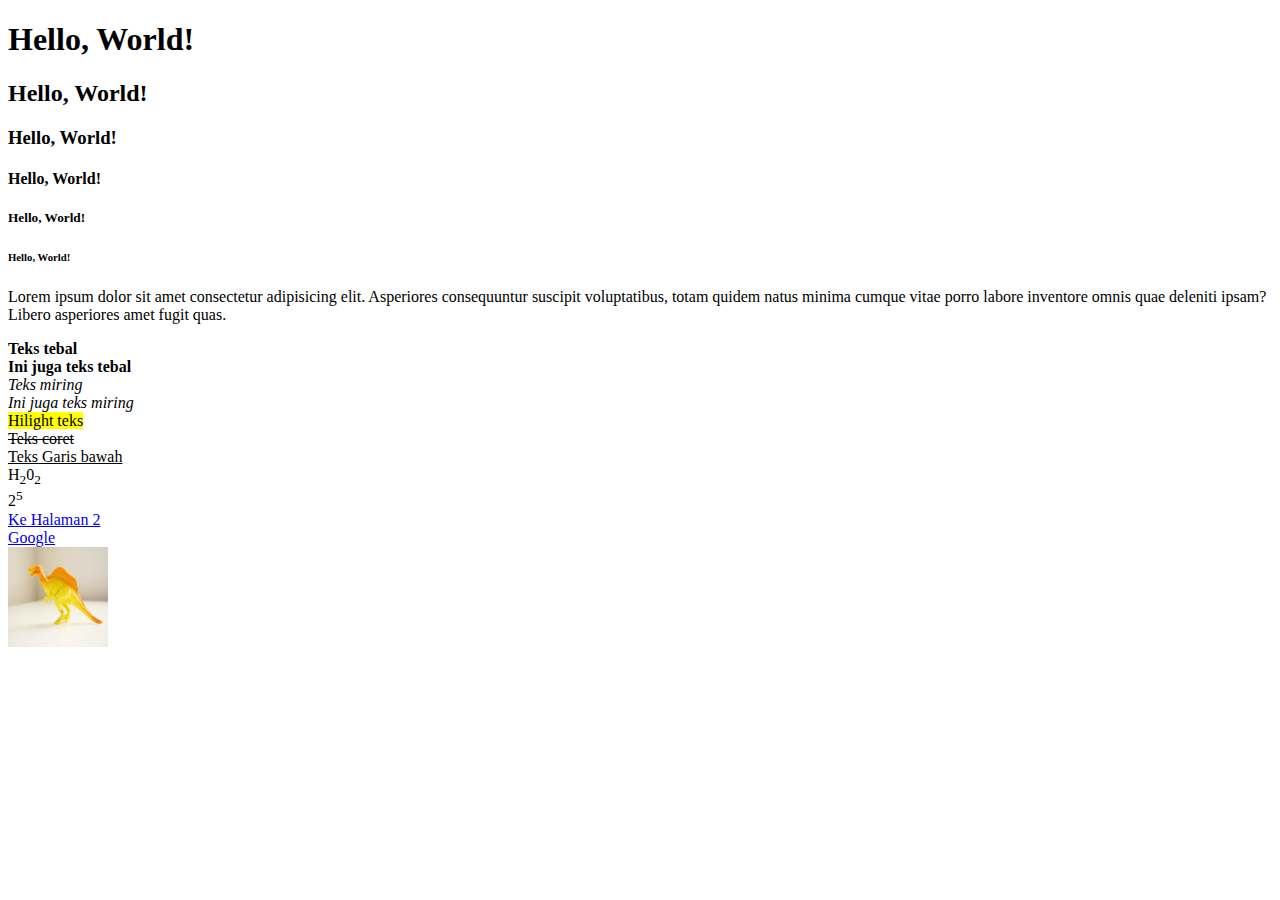
<file: Percobaan-1/index.html>
<!DOCTYPE html>

<html lang="en">

<head>

    <meta charset="UTF-8">

    <meta name="viewport" content="width=device-width, initial-scale=1.0">

    <title>Percobaan 1</title>
</head>

<body>

    <!-- Kode dibawah ini untuk membuat heading -->

    <h1>Hello, World!</h1>
    
    <h2>Hello, World!</h2>

    <h3>Hello, World!</h3>

    <h4>Hello, World!</h4>

    <h5>Hello, World!</h5>

    <h6>Hello, World!</h6>

    <!-- <p>Lorem ipsum dolor sit amet consectetur adipisicing elit. Asperiores consequuntur suscipit 
        voluptatibus, totam quidem natus minima cumque vitae porro labore inventore omnis quae deleniti 
        ipsam? Libero asperiores amet fugit quas.</p> -->

    <p>Lorem ipsum dolor sit amet consectetur adipisicing elit. Asperiores consequuntur suscipit 
        voluptatibus, totam quidem natus minima cumque vitae porro labore inventore omnis quae deleniti 
        ipsam? Libero asperiores amet fugit quas.</p>

    <b>Teks tebal</b> <br>

    <strong>Ini juga teks tebal</strong> <br>

    <i>Teks miring</i> <br>

    <em>Ini juga teks miring</em> <br>

    <mark>Hilight teks</mark><br>

    <del>Teks coret</del><br>

    <ins>Teks Garis bawah</ins><br>

    H<sub>2</sub>0<sub>2</sub><br>

    2<sup>5</sup><br>
    

    <a href="halaman2.html">Ke Halaman 2</a> <br>
    
    <a href="https://www.google.com" target="_blank">Google</a> <br>

    <img src="img/dino.jpg" width="100px" height="100px">


    
</body>

</html>
</file>
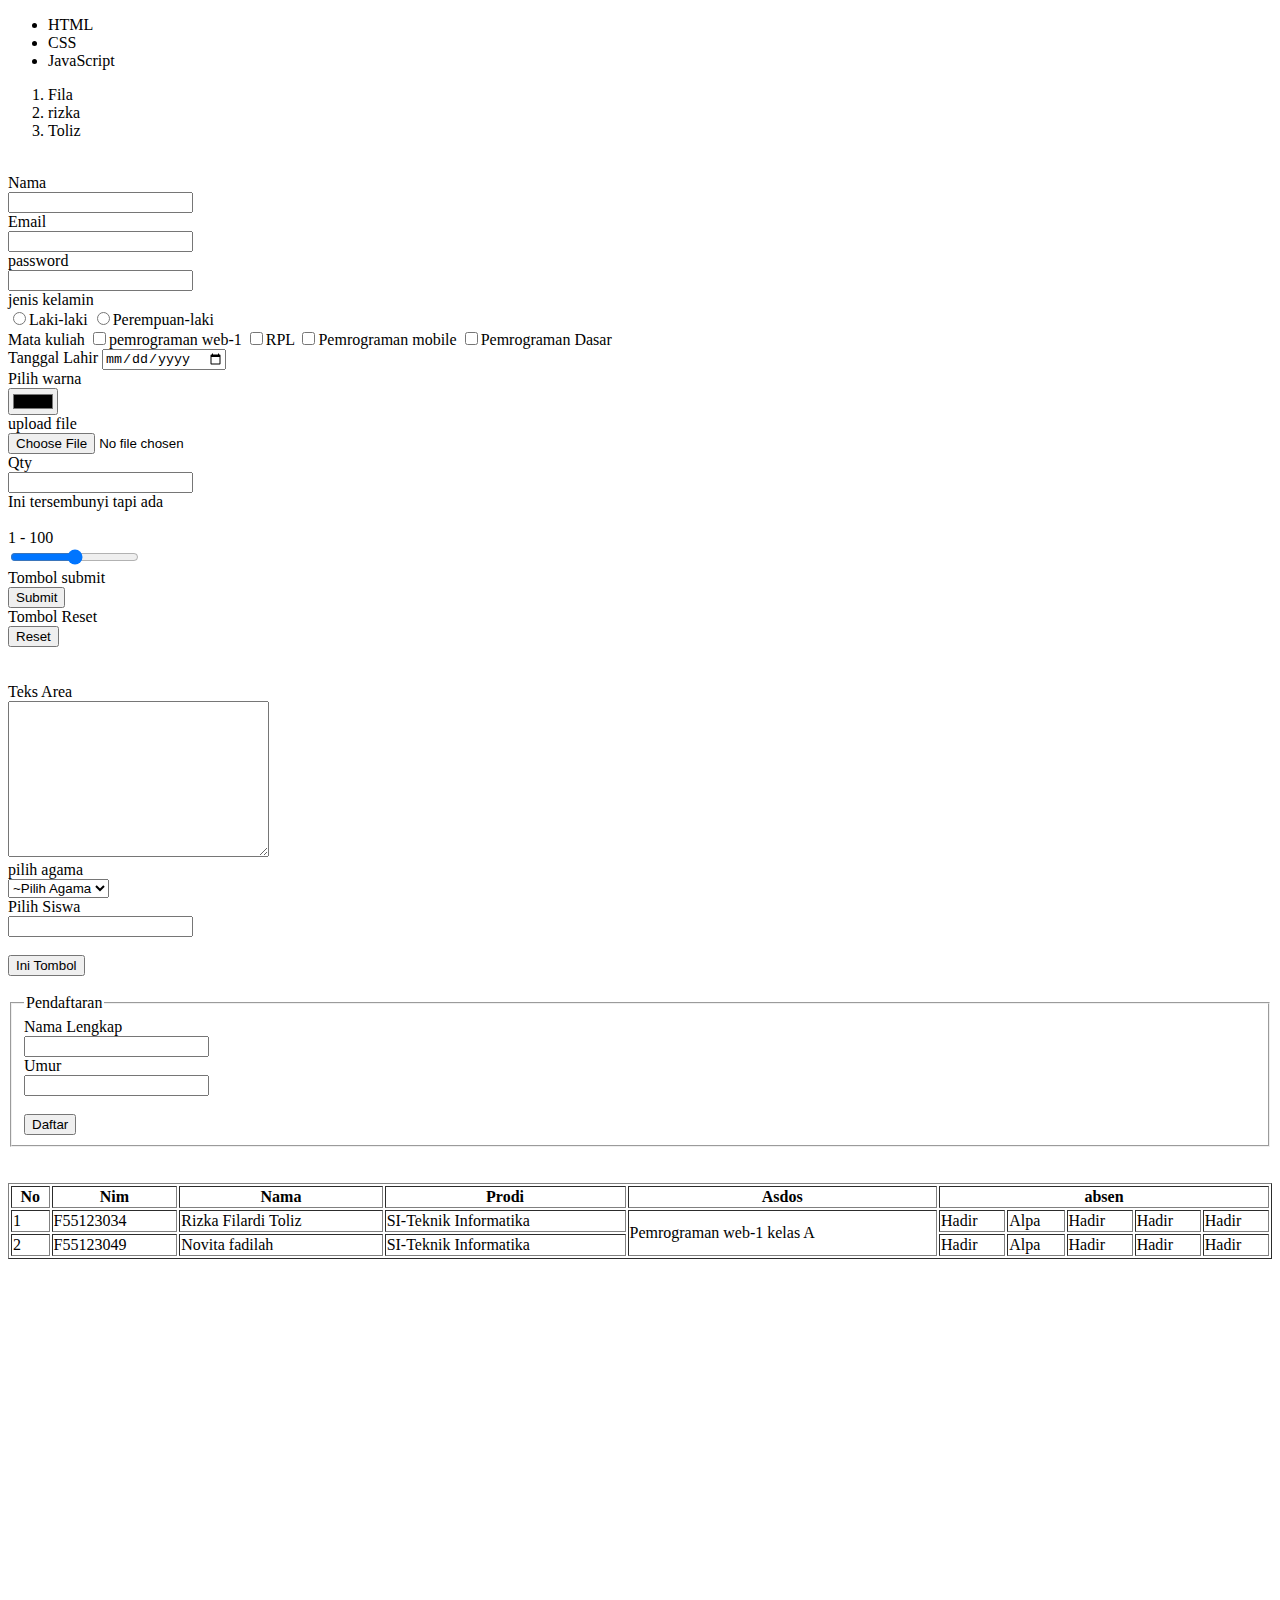
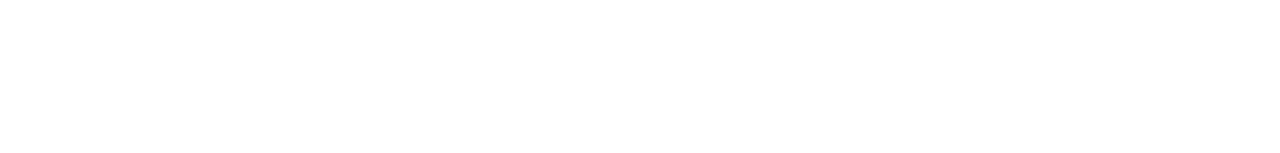
<file: Percobaan-2/index.html>
<!DOCTYPE html>
<html lang="en">
<head>
    <meta charset="UTF-8">
    <meta name="viewport" content="width=device-width, initial-scale=1.0">
    <title>Percobaan 2</title>
</head>
<body>

    <form action="">

        <ul>
            <li>HTML</li>
            <li>CSS</li>
            <li>JavaScript</li>
        </ul>
        
        <ol>
            <li>Fila</li>
            <li>rizka</li>
            <li>Toliz</li>
        </ol>
        <br>

        <!--input-->
        <label>Nama</label><br>
        <input type="text" name="nama" id="nama"><br>
        <label>Email</label><br>
        <input type="email" name="mail" id="mail"><br>
        <label>password</label><br>
        <input type="password" name="pass" id="pass"><br>
        <label>jenis kelamin</label><br>
        <input type="radio" name="jk" id="jk" value="Laki-laki">Laki-laki
        <input type="radio" name="jk" id="jk" value="Perempuan-laki">Perempuan-laki
        <br>
        <label>Mata kuliah</label>
        <input type="checkbox" name="Mk" id="mk" value="Pemrograman we-1">pemrograman web-1
        <input type="checkbox" name="Mk" id="mk" value="RPL">RPL
        <input type="checkbox" name="Mk" id="mk" value="Pemrograman mobile">Pemrograman mobile
        <input type="checkbox" name="Mk" id="mk" value="Pemrograman Dasar">Pemrograman Dasar
        <br>


        <label>Tanggal Lahir</label>
        <input type="date" name="date" id="tgllahir"><br>
        <label>Pilih warna</label><br>
        <input type="color" name="color" id="warna"><br>
        <label>upload file</label><br>
        <input type="file" name="file" id="file"><br>
        <label>Qty</label><br>
        <input type="number" name="qty" id="qty"><br>
        <label>Ini tersembunyi tapi ada</label><br>
        <input type="hidden" name="hilang" id="hilang" value="secret"><br>
        <label>1 - 100</label><br>
        <input type="range" name="range" id="range" value="50"><br>
        <label>Tombol submit</label><br>
        <input type="submit" name="submit" id="submit"><br>
        <label>Tombol Reset</label><br>
        <input type="reset" name="reset" id="reset"><br>
        <br>
        <br>

        <!--input lain-->
        <label>Teks Area</label><br>
        <textarea name="alamat" id="alamat" cols="30" rows="10"></textarea><br>

        <label>pilih agama</label><br>
        <select name="agama" id="agama">
            <option value="">~Pilih Agama</option>
            <option value="Islam">Islam</option>
            <option value="kristen">kristen</option>
            <option value="Buddha">Buddha</option>
            <option value="katolik">katolik</option>
        </select><br>


        <label>Pilih Siswa</label><br>
        <input list="datasiswa" name="siswa" id="siswa">
        <datalist id="mahasiswa">
            <option value="Rahmat">Rahmat</option>
            <option value="Andi">Andi</option>
            <option value="Bagas">Bagas</option>
            <option value="Yasir">Yasir</option>
            <option value="Asep">Asep</option>
        </datalist><br><br>

        <button>Ini Tombol</button><br><br>

        <fieldset>
            <legend>Pendaftaran</legend>
            <label>Nama Lengkap</label><br>
            <input type="text" name="" id=""><br>
            <label>Umur</label><br>
            <input type="number" name="" id=""><br><br>

            <button>Daftar</button>
        </fieldset>
    </form>

    <br>
    <br>

    <table border="1" width="100%">
       

        <tr>
            <th>No</th>
            <th>Nim</th>
            <th>Nama</th>
            <th>Prodi</th>
            <th>Asdos</th>
            <th colspan="5">absen</th>
        </tr>

        <tr>
            <td>1</td>
            <td>F55123034</td>
            <td>Rizka Filardi Toliz</td>
            <td>SI-Teknik Informatika</td>
            <td rowspan="2">Pemrograman web-1 kelas A</td>
            <td>Hadir</td>
            <td>Alpa</td>
            <td>Hadir</td>
            <td>Hadir</td>
            <td>Hadir</td>
        </tr>

        <tr>
            <td>2</td>
            <td>F55123049</td>
            <td>Novita fadilah</td>
            <td>SI-Teknik Informatika</td>
            <td>Hadir</td>
            <td>Alpa</td>
            <td>Hadir</td>
            <td>Hadir</td>
            <td>Hadir</td>
        </tr>
    </table>
    <br>

    <br>
    <br>
    <br>
    <br>
    <br>
    <br>
    <br>
    <br>
    <br>
    <br>
    <br>
    <br>
    <br>
    <br>
    
    <br>
    <br>
    <br>
    <br>
    <br>
    <br>
    <br>
    
    <br>
    <br>
    <br>
    <br>
    <br>
    
</body>
</html>
</file>
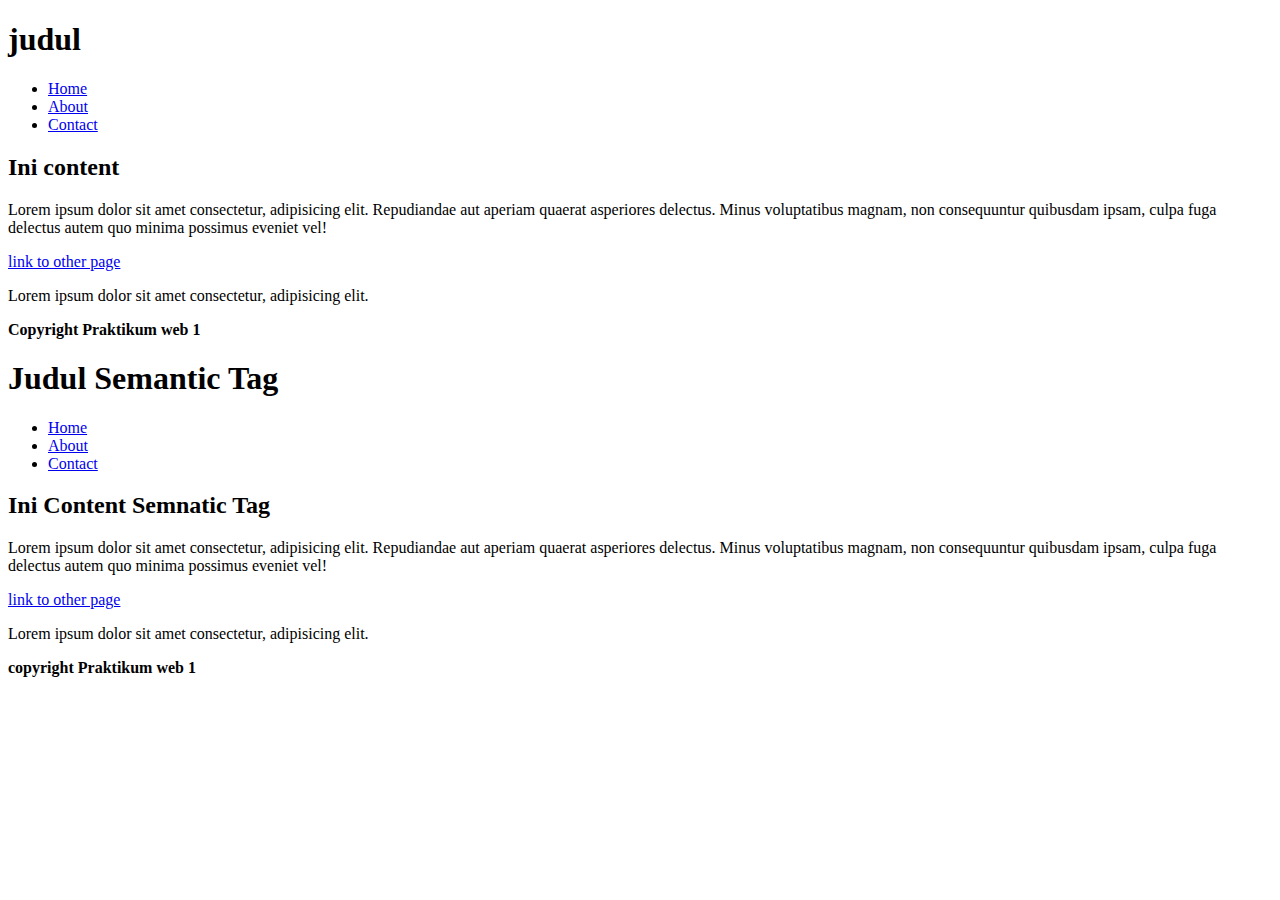
<file: percobaan-3/index.html>
<!DOCTYPE html>
<html lang="en">
<head>
    <meta charset="UTF-8">
    <meta name="viewport" content="width=device-width, initial-scale=1.0">
    <title>Percobaan 3</title>
</head>
<body>
    <div id="navbar">
        <div>
            <h1>judul</h1>
        </div>
        <div>
            <ul>
                <li><a href="#">Home</a></li>
                <li><a href="#">About</a></li>
                <li><a href="#">Contact</a></li>
            </ul>
        </div>
    </div>
    <div id="content">
        <h2>Ini content</h2>
        <p>Lorem ipsum dolor sit amet consectetur, adipisicing elit. 
        Repudiandae aut aperiam quaerat asperiores delectus. 
        Minus voluptatibus magnam, non consequuntur quibusdam ipsam, 
        culpa fuga delectus autem quo minima possimus eveniet vel!</p>
        <a href="#">link to other page</a>
        <p>Lorem ipsum dolor sit amet consectetur, adipisicing elit.
        </p>
    </div>

    <div id="footer">
        <strong>Copyright Praktikum web 1</strong>
    </div>

    <nav>
        <section>
            <h1>Judul Semantic Tag</h1>
        </section>
        <section>
            <ul>
                <li><a href="#">Home</a></li>
                <li><a href="#">About</a></li>
                <li><a href="#">Contact</a></li>
            </ul>
        </section>
    </nav>

    <main>
        <article>
            <h2>Ini Content Semnatic Tag</h2>
            <p>Lorem ipsum dolor sit amet consectetur, adipisicing elit. 
            Repudiandae aut aperiam quaerat asperiores delectus. 
            Minus voluptatibus magnam, non consequuntur quibusdam ipsam, 
            culpa fuga delectus autem quo minima possimus eveniet vel!</p>
            <a href="#">link to other page</a>
            <p>Lorem ipsum dolor sit amet consectetur, adipisicing elit.</p>
        </article>
    </main>

    <footer>
        <strong>copyright Praktikum web 1</strong>
    </footer>
</body>
</html>
</file>
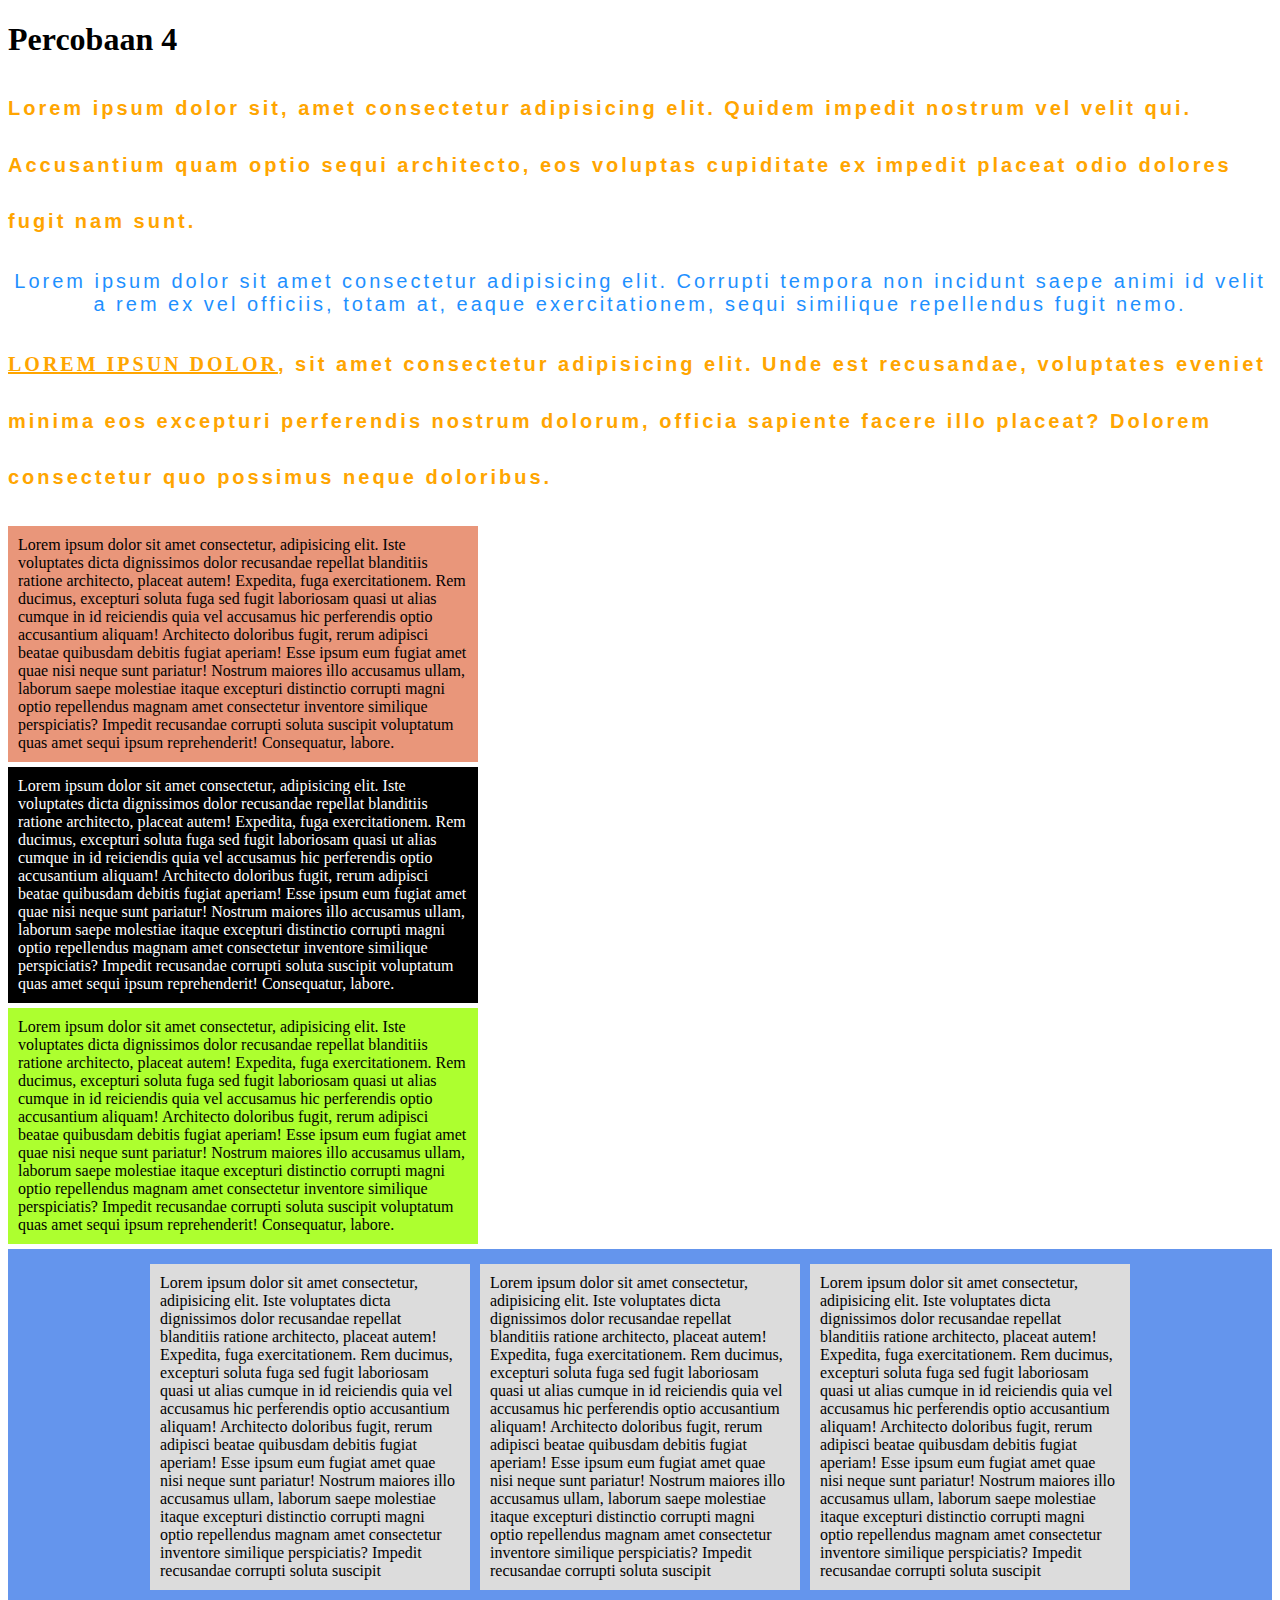
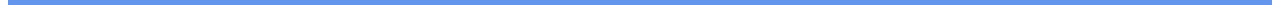
<file: Percobaan-4/index.html>
<!DOCTYPE html>
<html lang="en">
<head>
    <meta charset="UTF-8">
    <meta name="viewport" content="width=device-width, initial-scale=1.0">
    <link rel="stylesheet" href="style.css">
   <title>Percobaan 4</title>
</head>
<body>
    <h1>Percobaan 4</h1>
        <p class="paragraf">Lorem ipsum dolor sit, amet consectetur adipisicing elit. 
        Quidem impedit nostrum vel velit qui. Accusantium quam optio sequi architecto, 
        eos voluptas cupiditate ex impedit placeat odio dolores fugit nam sunt.</p>
        <p>Lorem ipsum dolor sit amet consectetur adipisicing elit. 
        Corrupti tempora non incidunt saepe animi id velit a rem ex vel officiis, totam at, 
        eaque exercitationem, sequi similique repellendus fugit nemo.</p>
        <p class="paragraf"><span>Lorem ipsun dolor</span>, sit amet consectetur adipisicing elit. 
        Unde est recusandae, voluptates eveniet minima eos excepturi perferendis nostrum dolorum, 
        officia sapiente facere illo placeat? Dolorem consectetur quo possimus neque doloribus.</p>

        <div class="box-1">
        Lorem ipsum dolor sit amet consectetur, adipisicing elit. Iste voluptates dicta dignissimos 
        dolor recusandae repellat blanditiis ratione architecto, placeat autem! Expedita, fuga exercitationem. 
        Rem ducimus, excepturi soluta fuga sed fugit laboriosam quasi ut alias cumque in id reiciendis quia vel 
        accusamus hic perferendis optio accusantium aliquam! Architecto doloribus fugit, rerum adipisci beatae 
        quibusdam debitis fugiat aperiam! Esse ipsum eum fugiat amet quae nisi neque sunt pariatur! Nostrum maiores 
        illo accusamus ullam, laborum saepe molestiae itaque excepturi distinctio corrupti magni optio repellendus 
        magnam amet consectetur inventore similique perspiciatis? Impedit recusandae corrupti soluta suscipit 
        voluptatum quas amet sequi ipsum reprehenderit! Consequatur, labore.
        </div>
        <div class="box-2">
            Lorem ipsum dolor sit amet consectetur, adipisicing elit. Iste voluptates dicta dignissimos 
            dolor recusandae repellat blanditiis ratione architecto, placeat autem! Expedita, fuga exercitationem. 
            Rem ducimus, excepturi soluta fuga sed fugit laboriosam quasi ut alias cumque in id reiciendis quia vel 
            accusamus hic perferendis optio accusantium aliquam! Architecto doloribus fugit, rerum adipisci beatae 
            quibusdam debitis fugiat aperiam! Esse ipsum eum fugiat amet quae nisi neque sunt pariatur! Nostrum maiores 
            illo accusamus ullam, laborum saepe molestiae itaque excepturi distinctio corrupti magni optio repellendus 
            magnam amet consectetur inventore similique perspiciatis? Impedit recusandae corrupti soluta suscipit 
            voluptatum quas amet sequi ipsum reprehenderit! Consequatur, labore.   
        </div>
        <div class="box-3">
            Lorem ipsum dolor sit amet consectetur, adipisicing elit. Iste voluptates dicta dignissimos 
            dolor recusandae repellat blanditiis ratione architecto, placeat autem! Expedita, fuga exercitationem. 
            Rem ducimus, excepturi soluta fuga sed fugit laboriosam quasi ut alias cumque in id reiciendis quia vel 
            accusamus hic perferendis optio accusantium aliquam! Architecto doloribus fugit, rerum adipisci beatae 
            quibusdam debitis fugiat aperiam! Esse ipsum eum fugiat amet quae nisi neque sunt pariatur! Nostrum maiores 
            illo accusamus ullam, laborum saepe molestiae itaque excepturi distinctio corrupti magni optio repellendus 
            magnam amet consectetur inventore similique perspiciatis? Impedit recusandae corrupti soluta suscipit 
            voluptatum quas amet sequi ipsum reprehenderit! Consequatur, labore.   
        </div>
        <div class="flex-container">
            <div>
                Lorem ipsum dolor sit amet consectetur, adipisicing elit. Iste voluptates dicta dignissimos 
                dolor recusandae repellat blanditiis ratione architecto, placeat autem! Expedita, fuga exercitationem. 
                Rem ducimus, excepturi soluta fuga sed fugit laboriosam quasi ut alias cumque in id reiciendis quia vel 
                accusamus hic perferendis optio accusantium aliquam! Architecto doloribus fugit, rerum adipisci beatae 
                quibusdam debitis fugiat aperiam! Esse ipsum eum fugiat amet quae nisi neque sunt pariatur! Nostrum maiores 
                illo accusamus ullam, laborum saepe molestiae itaque excepturi distinctio corrupti magni optio repellendus 
                magnam amet consectetur inventore similique perspiciatis? Impedit recusandae corrupti soluta suscipit  
            </div>
            <div>
                Lorem ipsum dolor sit amet consectetur, adipisicing elit. Iste voluptates dicta dignissimos 
                dolor recusandae repellat blanditiis ratione architecto, placeat autem! Expedita, fuga exercitationem. 
                Rem ducimus, excepturi soluta fuga sed fugit laboriosam quasi ut alias cumque in id reiciendis quia vel 
                accusamus hic perferendis optio accusantium aliquam! Architecto doloribus fugit, rerum adipisci beatae 
                quibusdam debitis fugiat aperiam! Esse ipsum eum fugiat amet quae nisi neque sunt pariatur! Nostrum maiores 
                illo accusamus ullam, laborum saepe molestiae itaque excepturi distinctio corrupti magni optio repellendus 
                magnam amet consectetur inventore similique perspiciatis? Impedit recusandae corrupti soluta suscipit  
            </div>
            <div>
                Lorem ipsum dolor sit amet consectetur, adipisicing elit. Iste voluptates dicta dignissimos 
                dolor recusandae repellat blanditiis ratione architecto, placeat autem! Expedita, fuga exercitationem. 
                Rem ducimus, excepturi soluta fuga sed fugit laboriosam quasi ut alias cumque in id reiciendis quia vel 
                accusamus hic perferendis optio accusantium aliquam! Architecto doloribus fugit, rerum adipisci beatae 
                quibusdam debitis fugiat aperiam! Esse ipsum eum fugiat amet quae nisi neque sunt pariatur! Nostrum maiores 
                illo accusamus ullam, laborum saepe molestiae itaque excepturi distinctio corrupti magni optio repellendus 
                magnam amet consectetur inventore similique perspiciatis? Impedit recusandae corrupti soluta suscipit  
            </div>
        </div>
</body>
</html>
</file>
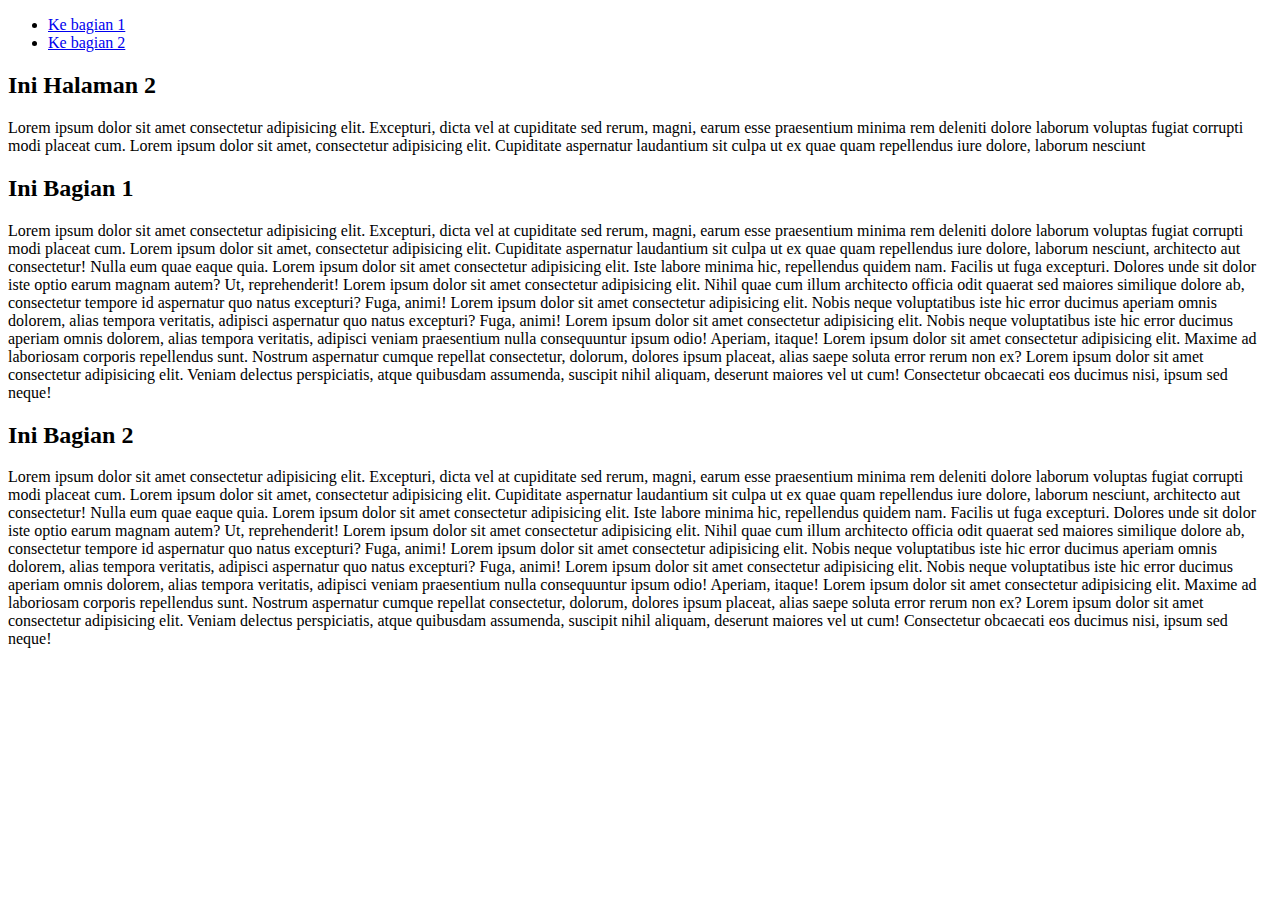
<file: Percobaan-1/halaman2.html>
<!DOCTYPE html>

<html lang="en">

<head>

    <meta charset="UTF-8">

    <meta name="viewport" content="width=device-width, initial-scale=1.0">

    <title>Halaman 2</title>

</head>

<body>

    <ul>

        <li><a href="#bagian1">Ke bagian 1</a></li>
        <li><a href="#bagian2">Ke bagian 2</a></li>

    </ul>

    <h2>Ini Halaman 2</h2>

    <p>Lorem ipsum dolor sit amet consectetur adipisicing elit. Excepturi, dicta vel 
    at cupiditate sed rerum, magni, earum esse praesentium minima rem deleniti dolore laborum 
    voluptas fugiat corrupti modi placeat cum. Lorem ipsum dolor sit amet, consectetur adipisicing elit. 
    Cupiditate aspernatur laudantium sit culpa ut ex quae quam repellendus iure dolore, laborum nesciunt</p>
    
    <h2 id="bagian1">Ini Bagian 1</h2>
    <p>Lorem ipsum dolor sit amet consectetur adipisicing elit. Excepturi, dicta vel 
        at cupiditate sed rerum, magni, earum esse praesentium minima rem deleniti dolore laborum 
        voluptas fugiat corrupti modi placeat cum. Lorem ipsum dolor sit amet, consectetur adipisicing elit. 
        Cupiditate aspernatur laudantium sit culpa ut ex quae quam repellendus iure dolore, laborum nesciunt, 
        architecto aut consectetur! Nulla eum quae eaque quia. Lorem ipsum dolor sit amet consectetur adipisicing 
        elit. Iste labore minima hic, repellendus quidem nam. Facilis ut fuga excepturi. Dolores unde sit dolor iste 
        optio earum magnam autem? Ut, reprehenderit! Lorem ipsum dolor sit amet consectetur adipisicing elit. Nihil 
        quae cum illum architecto officia odit quaerat sed maiores similique dolore ab, consectetur tempore id 
        aspernatur quo natus excepturi? Fuga, animi! Lorem ipsum dolor sit amet consectetur adipisicing elit. 
        Nobis neque voluptatibus iste hic error ducimus aperiam omnis dolorem, alias tempora veritatis, adipisci 
        aspernatur quo natus excepturi? Fuga, animi! Lorem ipsum dolor sit amet consectetur adipisicing elit. Nobis 
        neque voluptatibus iste hic error ducimus aperiam omnis dolorem, alias tempora veritatis, adipisci veniam 
        praesentium nulla consequuntur ipsum odio! Aperiam, itaque! Lorem ipsum dolor sit amet consectetur adipisicing 
        elit. Maxime ad laboriosam corporis repellendus sunt. Nostrum aspernatur cumque repellat consectetur, dolorum, 
        dolores ipsum placeat, alias saepe soluta error rerum non ex? Lorem ipsum dolor sit amet consectetur adipisicing 
        elit. Veniam delectus perspiciatis, atque quibusdam assumenda, suscipit nihil aliquam, deserunt maiores vel ut 
        cum! Consectetur obcaecati eos ducimus nisi, ipsum sed neque!</p>

    <h2 id="bagian2">Ini Bagian 2</h2>
    <p>Lorem ipsum dolor sit amet consectetur adipisicing elit. Excepturi, dicta vel 
        at cupiditate sed rerum, magni, earum esse praesentium minima rem deleniti dolore laborum 
        voluptas fugiat corrupti modi placeat cum. Lorem ipsum dolor sit amet, consectetur adipisicing elit. 
        Cupiditate aspernatur laudantium sit culpa ut ex quae quam repellendus iure dolore, laborum nesciunt, 
        architecto aut consectetur! Nulla eum quae eaque quia. Lorem ipsum dolor sit amet consectetur adipisicing 
        elit. Iste labore minima hic, repellendus quidem nam. Facilis ut fuga excepturi. Dolores unde sit dolor iste 
        optio earum magnam autem? Ut, reprehenderit! Lorem ipsum dolor sit amet consectetur adipisicing elit. Nihil 
        quae cum illum architecto officia odit quaerat sed maiores similique dolore ab, consectetur tempore id 
        aspernatur quo natus excepturi? Fuga, animi! Lorem ipsum dolor sit amet consectetur adipisicing elit. 
        Nobis neque voluptatibus iste hic error ducimus aperiam omnis dolorem, alias tempora veritatis, adipisci 
        aspernatur quo natus excepturi? Fuga, animi! Lorem ipsum dolor sit amet consectetur adipisicing elit. Nobis 
        neque voluptatibus iste hic error ducimus aperiam omnis dolorem, alias tempora veritatis, adipisci veniam 
        praesentium nulla consequuntur ipsum odio! Aperiam, itaque! Lorem ipsum dolor sit amet consectetur adipisicing 
        elit. Maxime ad laboriosam corporis repellendus sunt. Nostrum aspernatur cumque repellat consectetur, dolorum, 
        dolores ipsum placeat, alias saepe soluta error rerum non ex? Lorem ipsum dolor sit amet consectetur adipisicing 
        elit. Veniam delectus perspiciatis, atque quibusdam assumenda, suscipit nihil aliquam, deserunt maiores vel ut 
        cum! Consectetur obcaecati eos ducimus nisi, ipsum sed neque!</p>
</body>

</html>
</file>
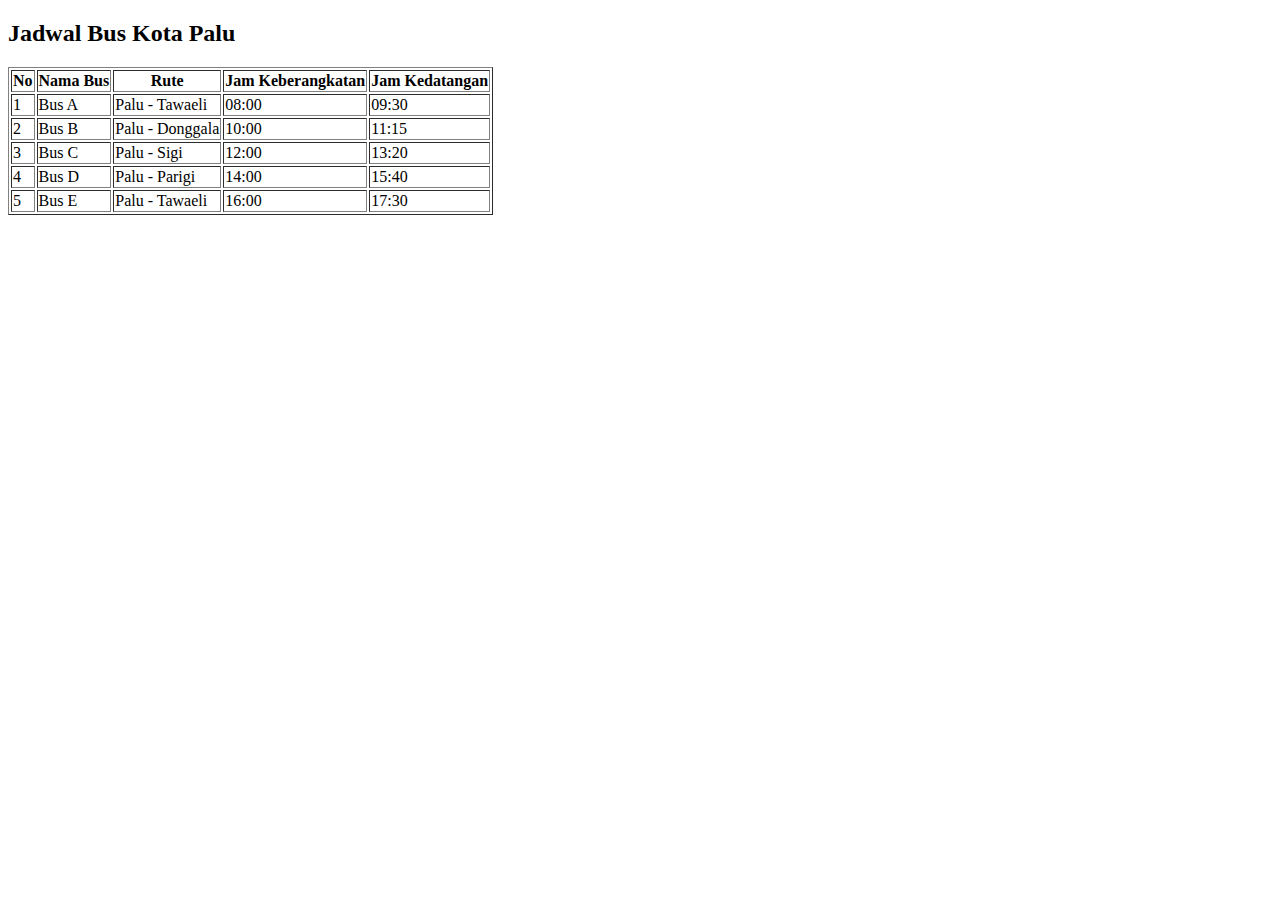
<file: Percobaan-2/Tugas1.html>
<!DOCTYPE html>
<html lang="id">
<head>
    <meta charset="UTF-8">
    <meta name="viewport" content="width=device-width, initial-scale=1.0">
    <title>Contoh Tabel</title>
</head>
<body>

<h2>Jadwal Bus Kota Palu</h2>

<table border="1">
    <thead>
        <tr>
            <th>No</th>
            <th>Nama Bus</th>
            <th>Rute</th>
            <th>Jam Keberangkatan</th>
            <th>Jam Kedatangan</th>
        </tr>
    </thead>
    <tbody>
        <tr>
            <td>1</td>
            <td>Bus A</td>
            <td>Palu - Tawaeli</td>
            <td>08:00</td>
            <td>09:30</td>
        </tr>
        <tr>
            <td>2</td>
            <td>Bus B</td>
            <td>Palu - Donggala</td>
            <td>10:00</td>
            <td>11:15</td>
        </tr>
        <tr>
            <td>3</td>
            <td>Bus C</td>
            <td>Palu - Sigi</td>
            <td>12:00</td>
            <td>13:20</td>
        </tr>
        <tr>
            <td>4</td>
            <td>Bus D</td>
            <td>Palu - Parigi</td>
            <td>14:00</td>
            <td>15:40</td>
        </tr>
        <tr>
            <td>5</td>
            <td>Bus E</td>
            <td>Palu - Tawaeli</td>
            <td>16:00</td>
            <td>17:30</td>
        </tr>
    </tbody>
</table>

</body>
</html>
</file>
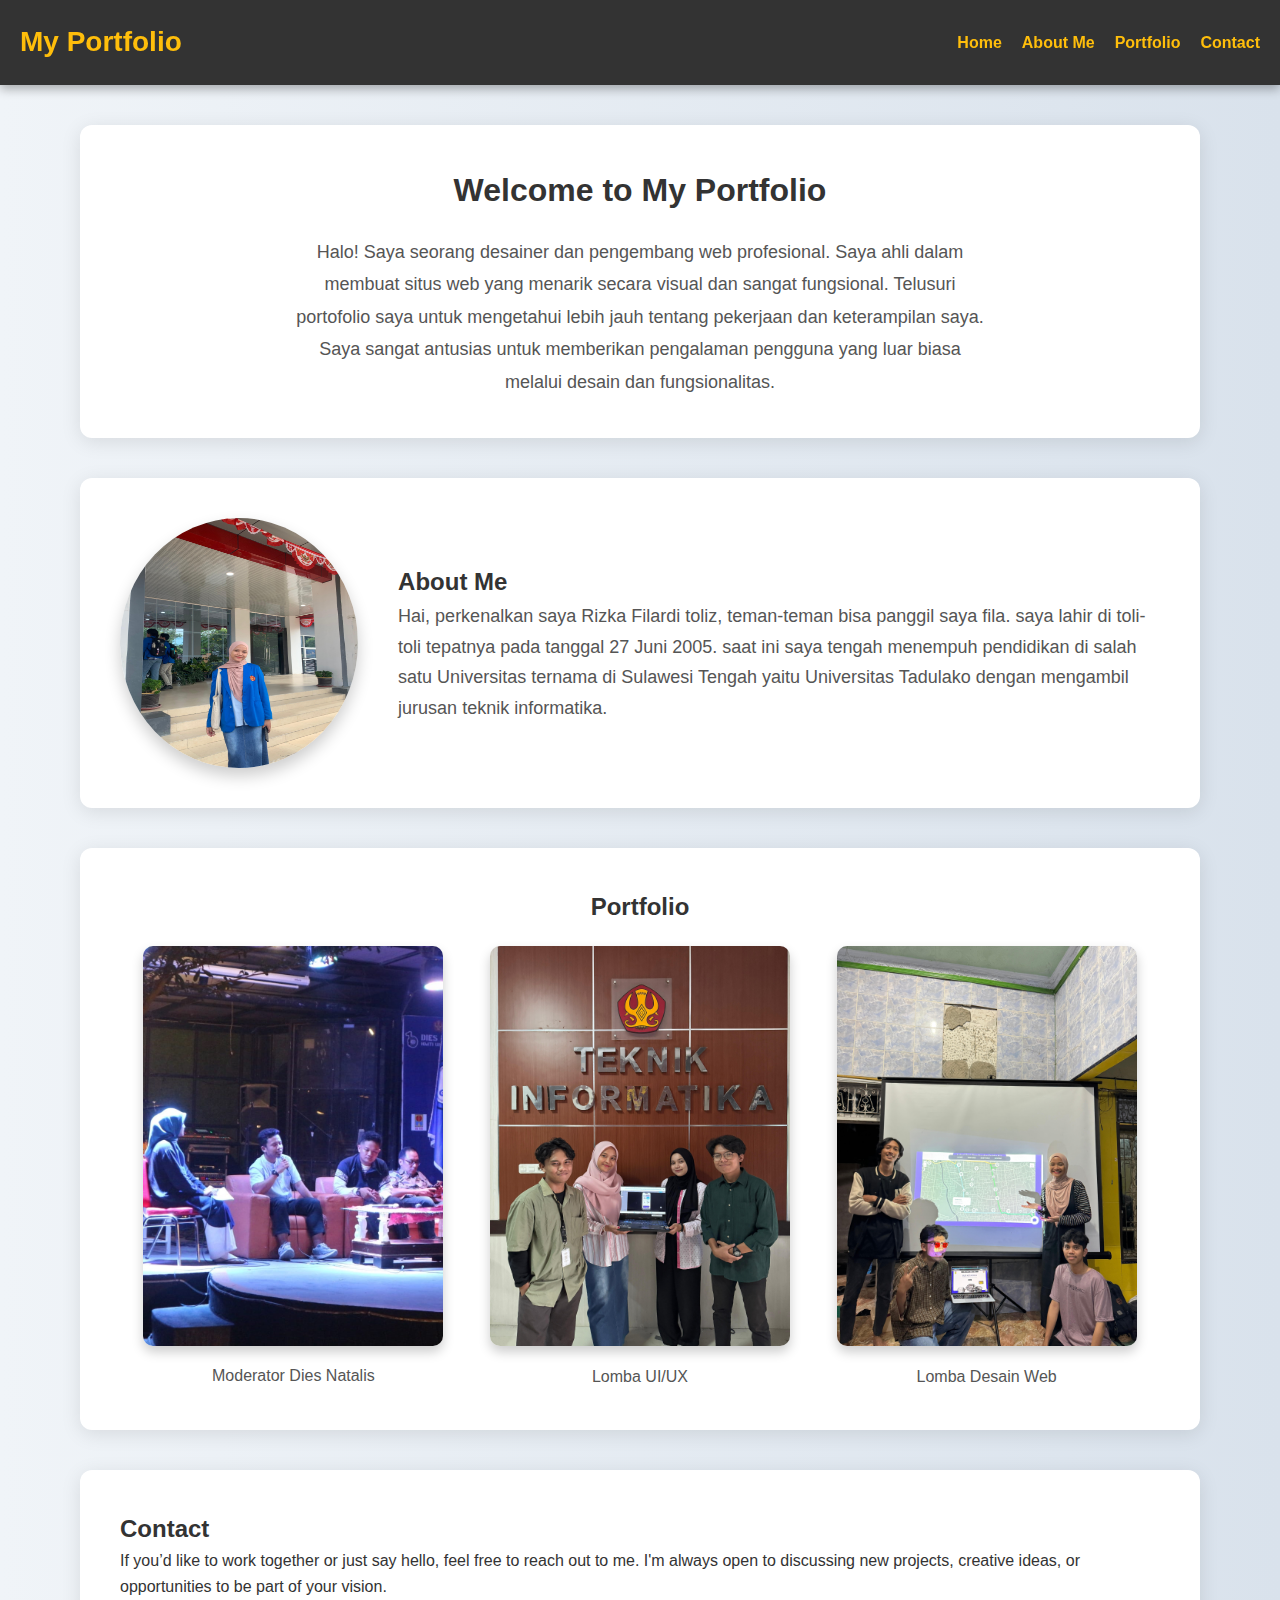
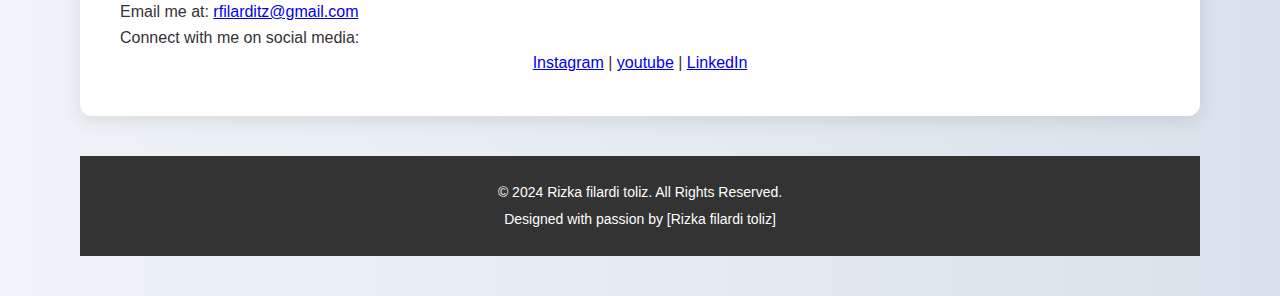
<file: percobaan-3/Tugas-2.html>
<!DOCTYPE html>
<html lang="en">
<head>
    <meta charset="UTF-8">
    <meta name="viewport" content="width=device-width, initial-scale=1.0">
    <title>Professional Portfolio</title>
    <style>
        /* Reset */
        * {
            margin: 0;
            padding: 0;
            box-sizing: border-box;
            font-family: 'Arial', sans-serif;
        }

        /* Gaya umum */
        body {
            background: linear-gradient(to right, #f0f4f8, #d9e2ec);
            color: #333;
            font-family: 'Helvetica Neue', Arial, sans-serif;
            line-height: 1.6;
        }

        h1, h2 {
            font-family: 'Montserrat', sans-serif;
            font-weight: bold;
            color: #333;
        }

        /* Header */
        header {
            background-color: #333;
            color: white;
            padding: 20px;
            display: flex;
            justify-content: space-between;
            align-items: center;
            position: sticky;
            top: 0;
            z-index: 1000;
            box-shadow: 0px 4px 10px rgba(0, 0, 0, 0.3);
        }

        header h1 {
            font-size: 28px;
            color: #ffbe0b;
        }

        nav ul {
            list-style-type: none;
            display: flex;
        }

        nav ul li {
            margin-left: 20px;
        }

        nav ul li a {
            color: #ffbe0b;
            font-weight: 600;
            transition: color 0.3s;
            text-decoration: none;
        }

        nav ul li a:hover {
            color: #ffd166;
        }

        /* Main dan Container */
        main {
            padding: 40px;
            max-width: 1200px;
            margin: auto;
            display: flex;
            flex-direction: column;
            gap: 40px;
        }

        .container {
            padding: 40px;
            background: white;
            border-radius: 12px;
            box-shadow: 0px 4px 20px rgba(0, 0, 0, 0.1);
            animation: fadeIn 0.8s ease-out;
        }

        /* Home */
        #home {
            text-align: center;
            color: #555;
        }

        #home h2 {
            font-size: 32px;
            margin-bottom: 20px;
        }

        #home p {
            max-width: 700px;
            margin: 0 auto;
            font-size: 18px;
            line-height: 1.8;
            color: #555;
        }

        /* About Me */
        #about {
            display: flex;
            align-items: center;
            gap: 40px;
        }

        #about img {
            width: 250px;
            height: 250px;
            border-radius: 50%;
            box-shadow: 0 8px 16px rgba(0, 0, 0, 0.2);
            transition: transform 0.3s ease;
        }

        #about img:hover {
            transform: scale(1.05);
        }

        #about p {
            color: #555;
            font-size: 18px;
            max-width: 800px;
            line-height: 1.7;
        }

        /* Portfolio */
        #portfolio h2 {
            margin-bottom: 20px;
            text-align: center;
        }

        .portfolio {
            display: flex;
            flex-wrap: wrap;
            gap: 20px;
            justify-content: center;
        }

        .portfolio figure {
            width: calc(33.33% - 20px);  /* Setiap gambar akan menempati 1/3 dari lebar */
            text-align: center;    
        }    

        .portfolio img {
            width: 300px;
            height: auto;
            border-radius: 10px;
            box-shadow: 0 6px 12px rgba(0, 0, 0, 0.2);
            transition: transform 0.3s, box-shadow 0.3s;
        }

        .portfolio img:hover {
            transform: scale(1.08);
            box-shadow: 0 10px 20px rgba(0, 0, 0, 0.3);
        }

        .portfolio figcaption {
            margin-top: 10px;
            font-size: 16px;
            color: #555;
        }

        /* Footer */
        footer {
            background-color: #333;
            color: #fff;
            padding: 20px;
            text-align: center;
            font-size: 14px;
        }

        footer .footer-container {
            max-width: 1200px;
            margin: 0 auto;
        }

        footer p {
            margin: 5px 0;
        }

        footer a {
            color: #ffbe0b;
            text-decoration: none;
            font-weight: bold;
            transition: color 0.3s ease;
        }

        footer a:hover {
            color: #ffd166;
        }

        /* Responsivitas untuk Footer */
        @media (max-width: 768px) {
            footer p {
                font-size: 16px;
            }
        }

    </style>
</head>
<body>

    <!-- Header -->
    <header>
        <h1>My Portfolio</h1>
        <nav>
            <ul>
                <li><a href="#home">Home</a></li>
                <li><a href="#about">About Me</a></li>
                <li><a href="#portfolio">Portfolio</a></li>
                <li><a href="#contact">Contact</a></li>
            </ul>
        </nav>
    </header>

    <!-- Main Content -->
    <main>
        <!-- Section Home -->
        <section id="home" class="container">
            <h2>Welcome to My Portfolio</h2>
            <p>Halo! Saya seorang desainer dan pengembang web profesional. Saya ahli dalam membuat situs web yang menarik secara visual dan sangat fungsional. Telusuri portofolio saya untuk mengetahui lebih jauh tentang pekerjaan dan keterampilan saya.
                 Saya sangat antusias untuk memberikan pengalaman pengguna yang luar biasa melalui desain dan fungsionalitas.</p>
        </section>

        <!-- Section About Me -->
        <section id="about" class="container">
            <img src="fila.jpg" alt="Your Photo">
            <div>
                <h2>About Me</h2>
                <p>Hai, perkenalkan saya Rizka Filardi toliz, teman-teman bisa panggil saya fila. saya lahir di toli-toli tepatnya pada tanggal 27 Juni 2005.
                    saat ini saya tengah menempuh pendidikan di salah satu Universitas ternama di Sulawesi Tengah yaitu Universitas Tadulako dengan mengambil jurusan teknik informatika.
                </p>
            </div>
        </section>

        <!-- Section Portfolio -->
        <!-- Section Portfolio -->
        <section id="portfolio" class="container">
            <h2>Portfolio</h2>
            <div class="portfolio">
                <figure>
                    <img src="mode.jpg" alt="Project 1">
                    <figcaption>Moderator Dies Natalis</figcaption>
                </figure>
                <figure>
                    <img src="ui/ux.jpg" alt="Project 2">
                    <figcaption>Lomba UI/UX</figcaption>
                </figure>
                <figure>
                    <img src="desain web.jpg" alt="Project 3">
                    <figcaption>Lomba Desain Web</figcaption>
                </figure>
        <!-- Tambahkan lebih banyak gambar jika diperlukan -->
            </div>
        </section>


        <!-- Section Contact -->
        <section id="contact" class="container">
            <h2>Contact</h2>
            <p>If you’d like to work together or just say hello, feel free to reach out to me. I'm always open to discussing new projects, creative ideas, or opportunities to be part of your vision.</p>
            <p>Email me at: <a href="mailto:rfilarditz@gmail.com">rfilarditz@gmail.com</a></p>
            <p>Connect with me on social media:</p>
            <p style="text-align: center;">
                <a href="https://www.instagram.com/filarditz_/" target="_blank">Instagram</a> |
                <a href="https://www.youtube.com/@RizkaFilarditz-qs4zf" target="_blank">youtube</a> |
                <a href="https://www.linkedin.com/in/rizka-filarditz-4a6796269/" target="_blank">LinkedIn</a>
            </p>
        </section>

        <!-- Footer -->
        <footer>
            <div class="footer-container">
                <p>&copy; 2024 Rizka filardi toliz. All Rights Reserved.</p>
                <p>Designed with passion by [Rizka filardi toliz]</p>
            </div>
        </footer>

            </main>

</body>
</html>
</file>
<file: Percobaan-4/style.css>
* {
    font-family: Cambria, Cochin, Georgia, Times, 'Times New Roman', serif;
}

.h1 {
    color: crimson;
}

p {
    color: dodgerblue;
    font-family: Arial, Helvetica, sans-serif;
    font-size: 20px;
    text-align: center;
    letter-spacing: 3px;
}

p.paragraf {
    color:orange;
    font-weight: bold;
    font-size: 20px;
    text-align: left;
    line-height: 1.5cm;
}

span {
    text-decoration: underline;
    text-transform: uppercase;
}


div {
    border: 2px black;
    width: 450px;
    padding: 10px;
    margin-bottom: 5px;
}

div.box-1 {
    background-color: darksalmon;
}

div.box-2 {
    background-color: black;
    color: white;
}

div.box-3 {
    background-color: greenyellow;
}

.flex-container {
    display: flex;
    flex-wrap: wrap;
    justify-content: center;
    align-items: center;
    background-color: cornflowerblue;
    padding: 10px;
    width: auto;
}

.flex-container > div {
    padding: 10px;
    margin: 5px;
    width: 300px;
    height: auto;
    border: 2 px black;
    background-color: gainsboro;
}
</file>
